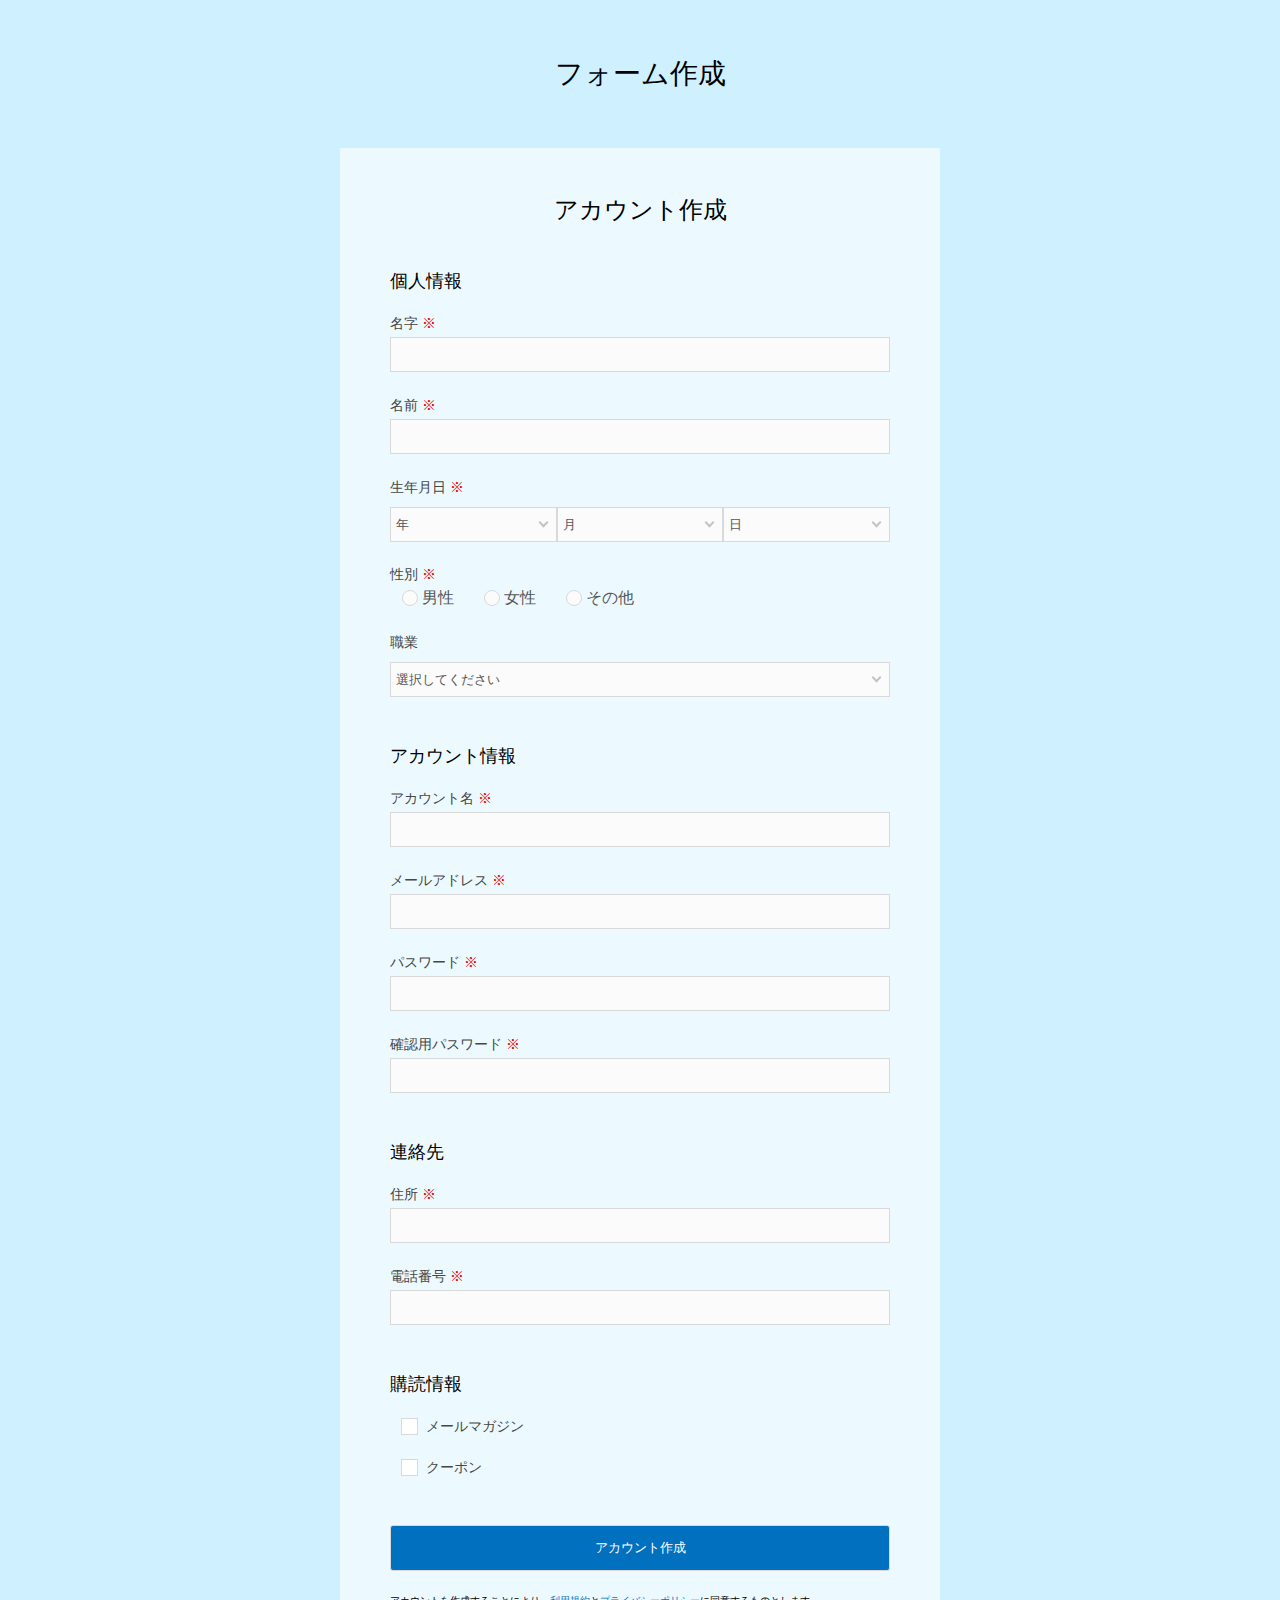
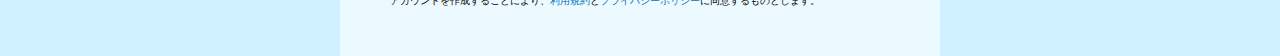
<file: work/index.html>
<!DOCTYPE html>
<html lang="ja">

<head>
  <meta charset="UTF-8">
  <meta name="viewport" content="width=device-width, initial-scale=1.0">
  <title>FormPractice</title>
  <link rel="stylesheet" href="./css/reset.css">
  <link rel="stylesheet" href="./css/base.css">
  <link rel="stylesheet" href="./css/style.css">
</head>

<body>
  <section class="wrapper">
    <div class="inner">
      <h1 class="page-title">フォーム作成</h1>
      <div class="form-wrap">
        <form action="">
          <h2 class="form-title">アカウント作成</h2>
          <div class="personal-content">
            <h3 class="content-title">個人情報</h3>
            <div class="label-section">
              <label class="label-text" for="family-name">名字
                <span class="required">※</span>
              </label>
              <input class="input-area" id="family-name" type="text" name="name" autocomplete="family-name" required>
            </div>
            <div class="label-section">
              <label class="label-text" for="given-name">名前
                <span class="required">※</span>
              </label>
              <input class="input-area" id="given-name" type="text" name="name" autocomplete="given-name" required>
            </div>
            <div class="label-section">
              <label class="label-text">生年月日
                <span class="required">※</span>
              </label>
              <div class="select-area is-flex">
                <div class="select-unit">
                  <select class="input-area" name="year">
                    <option value="" disabled selected>年</option>
                    <option value="">1990</option>
                    <option value="">1991</option>
                    <option value="">1992</option>
                    <option value="">1993</option>
                    <option value="">1994</option>
                    <option value="">1995</option>
                    <option value="">1996</option>
                    <option value="">1997</option>
                    <option value="">1998</option>
                    <option value="">1999</option>
                    <option value="">2000</option>
                    <option value="">2001</option>
                    <option value="">2002</option>
                    <option value="">2003</option>
                    <option value="">2004</option>
                    <option value="">2005</option>
                    <option value="">2006</option>
                    <option value="">2007</option>
                    <option value="">2008</option>
                    <option value="">2009</option>
                    <option value="">2010</option>
                    <option value="">2011</option>
                    <option value="">2012</option>
                    <option value="">2013</option>
                    <option value="">2014</option>
                    <option value="">2015</option>
                    <option value="">2016</option>
                    <option value="">2017</option>
                    <option value="">2018</option>
                    <option value="">2019</option>
                    <option value="">2020</option>
                    <option value="">2021</option>
                  </select>
                </div>
                <div class="select-unit">
                  <select class="input-area" name="month">
                    <option value="" disabled selected>月</option>
                    <option value="">1</option>
                    <option value="">2</option>
                    <option value="">3</option>
                    <option value="">4</option>
                    <option value="">5</option>
                    <option value="">6</option>
                    <option value="">7</option>
                    <option value="">8</option>
                    <option value="">9</option>
                    <option value="">10</option>
                    <option value="">11</option>
                    <option value="">12</option>
                  </select>
                </div>
                <div class="select-unit">
                  <select class="input-area" name="day">
                    <option value="" disabled selected>日</option>
                    <option value="">1</option>
                    <option value="">2</option>
                    <option value="">3</option>
                    <option value="">4</option>
                    <option value="">5</option>
                    <option value="">6</option>
                    <option value="">7</option>
                    <option value="">8</option>
                    <option value="">9</option>
                    <option value="">10</option>
                    <option value="">11</option>
                    <option value="">12</option>
                    <option value="">13</option>
                    <option value="">14</option>
                    <option value="">15</option>
                    <option value="">16</option>
                    <option value="">17</option>
                    <option value="">18</option>
                    <option value="">19</option>
                    <option value="">20</option>
                    <option value="">21</option>
                    <option value="">22</option>
                    <option value="">23</option>
                    <option value="">24</option>
                    <option value="">25</option>
                    <option value="">26</option>
                    <option value="">27</option>
                    <option value="">28</option>
                    <option value="">29</option>
                    <option value="">30</option>
                  </select>
                </div>
              </div>
            </div>
            <div class="label-section">
              <p class="label-text">性別
                <span class="required">※</span>
              </p>
              <div class="gender-area">
                <label class="gender-element">
                  <input class="gender-content" type="radio" name="gender" value="man">
                  <span>男性</span>
                </label>
                <label class="gender-element">
                  <input class="gender-content" type="radio" name="gender" value="woman">
                  <span>女性</span>
                </label>
                <label class="gender-element">
                  <input class="gender-content" type="radio" name="gender" value="other">
                  <span>その他</span>
                </label>
              </div>
            </div>
            <div class="label-section">
              <label class="label-text">職業</label>
              <div class="select-area">
                <div class="select-unit">
                  <select class="input-area" name="work">
                    <option value="" disabled selected>選択してください</option>
                    <option value="">学生</option>
                    <option value="">会社員</option>
                    <option value="">主婦</option>
                    <option value="">その他</option>
                  </select>
                </div>
              </div>
            </div>
          </div>
          <div class="account-content">
            <h3 class="content-title">アカウント情報</h3>
            <div class="label-section">
              <label class="label-text" for="account-name">アカウント名
                <span class="required">※</span>
              </label>
              <input class="input-area" id="account-name" type="text" required>
            </div>
            <div class="label-section">
              <label class="label-text" for="email">メールアドレス
                <span class="required">※</span>
              </label>
              <input class="input-area" id="email" type="email" autocomplete="email" required>
            </div>
            <div class="label-section">
              <label class="label-text" for="password">パスワード
                <span class="required">※</span>
              </label>
              <input class="input-area" id="password" type="password" required>
            </div>
            <div class="label-section">
              <label class="label-text" for="duplication-password">確認用パスワード
                <span class="required">※</span>
              </label>
              <input class="input-area" id="duplication-password" type="password" required>
            </div>
          </div>
          <div class="contact-content">
            <h3 class="content-title">連絡先</h3>
            <div class="label-section">
              <label class="label-text" for="address">住所
                <span class="required">※</span>
              </label>
              <input class="input-area" id="address" type="text" required>
            </div>
            <div class="label-section">
              <label class="label-text" for="tel">電話番号
                <span class="required">※</span>
              </label>
              <input class="input-area" id="tel" type="tel" autocomplete="tel" required>
            </div>
          </div>
          <div class="subscription-content">
            <h3 class="content-title">購読情報</h3>
            <div class="label-section subscription-unit">
              <input type="checkbox" name="subscription" value="email-magazine" id="email-magazine">
              <label class="label-text subscription-label" for="email-magazine">メールマガジン</label>
            </div>
            <div class="label-section subscription-unit">
              <input class="subscription-checkbox" type="checkbox" name="subscription" value="coupon" id="coupon">
              <label class="label-text subscription-label" for="coupon">クーポン</label>
            </div>
          </div>
          <div class="submit-content">
            <button class="btn btn-submit" type="submit">アカウント作成</button>
            <p class="other-text">アカウントを作成することにより、<a class="link-color" href="#">利用規約</a>と<a class="link-color"
                href="#">プライバシーポリシー</a>に同意するものとします。
            </p>
          </div>
        </form>
      </div>
    </div>
  </section>
</body>

</html>
</file>
<file: work/css/base.css>
body {
  font-family: "Helvetica Neue",
  Arial,
  "Hiragino Kaku Gothic ProN",
  "Hiragino Sans",
  Meiryo,
  sans-serif;
}
</file>
<file: work/css/style.css>
@charset "UTF-8";

input, select, button {
  appearance: none;
  background: transparent;
  border: none;
  outline: none;
  padding: 0px;
}

.wrapper {
  width: 100%;
  background: #cff1ff;
}

.inner {
  margin: 0 auto;
  width: 600px;
}

.content-title {
  font-size: 18px;
  color: #000000;
}

.label-section {
  margin-top: 25px;
}

.label-text {
  font-size: 14px;
  color: #464646;
}

.is-flex {
  display: flex;
}

.personal-content, .account-content, .contact-content, .subscription-content, .submit-content{
  margin-top: 50px;
}

.required {
  color: #e40000;
}

.page-title {
  padding-top: 60px;
  font-size: 28px;
  text-align: center;
}

.form-wrap {
  padding: 50px;
  background: #ecfaff;
  margin-top: 60px;
}

.form-title {
  font-size: 24px;
  text-align: center;
}

.input-area {
  width: 100%;
  height: 35px;
  margin-top: 6px;
  padding: 5px;
  color: #545658;
  box-sizing: border-box;
  border: 1px solid #d9d9d9;
  background: #fbfbfb;
}

.input-area:focus {
  background-color: #fff;
  border-color: rgba(93, 130, 194, 0.4);
  box-shadow: 0px 0px 0px 2px rgba(1, 90, 191, 0.1);
}

.select-area, .gender-area {
  margin-top: 6px;
}

.select-unit {
  width: 100%;
  position: relative;
}

.select-unit:after {
  content: "";
  position: absolute;
  width: 5px;
  height: 5px;
  right: 10px;
  top: 45%;
  display: inline-block;
  border-bottom: 2px solid #c3c3c3;
  border-right: 2px solid #c3c3c3;
  transform: rotate(45deg);
}

.gender-element {
  margin-left: 10px;
}

.gender-element:first-child {
  margin-left: 0;
}

.gender-element span{
  position: relative;
  display: inline-block;
  padding: 3px 3px 3px 20px;
  color: #545658;
}

.gender-element span:before {
  content: "";
  position: absolute;
  top: 50%;
  left: 0px;
  width: 14px;
  height: 14px;
  background-color: #fbfbfb;
  border: 1px solid #d9d9d9;
  border-radius: 50%;
  transform: translateY(-50%);
}

.gender-content:checked +
span:after {
  content: "";
  position: absolute;
  top: 50%;
  left: 4px;
  width: 8px;
  height: 8px;
  background-color: #017cbf;
  border-radius: 50%;
  transform: translateY(-50%);
}

.subscription-label {
  position: relative;
  padding-left: 25px;
}

.subscription-label:before {
  content: "";
  position: absolute;
  top: 50%;
  left: 0px;
  width: 15px;
  height: 15px;
  margin-top: -8px;
  border: 1px solid #d9d9d9;
  background: #ffffff;
}

.subscription-unit input:checked + .subscription-label:after {
  content: "";
  position: absolute;
  top: 50%;
  left: 6px;
  width: 6px;
  height: 13px;
  margin-top: -11px;
  border-right: 3px solid #0140bf;
  border-bottom: 3px solid #0140bf;
  transform: rotate(45deg);
}

.btn {
  cursor: pointer;
  display: inline-block;
  border: 1px solid #d9d9d9;
  border-radius: 3px;
  box-sizing: border-box;
  font-size: 13px;
  font-weight: 500;
  text-align: center;
  transition: 0.3s;
  padding: 13px;
  width: 100%;
}

.btn-submit {
  padding: 13px;
  background: #0170bf;
  color: #fff;
}

.btn-submit:active {
  background: #fff;
  color: #0170bf;
  border: 1px solid #d9d9d9;
}

.other-text {
  margin-top: 25px;
  font-size: 10px
}

.link-color {
  color: #0170bf;
  text-decoration: none;
}
</file>
